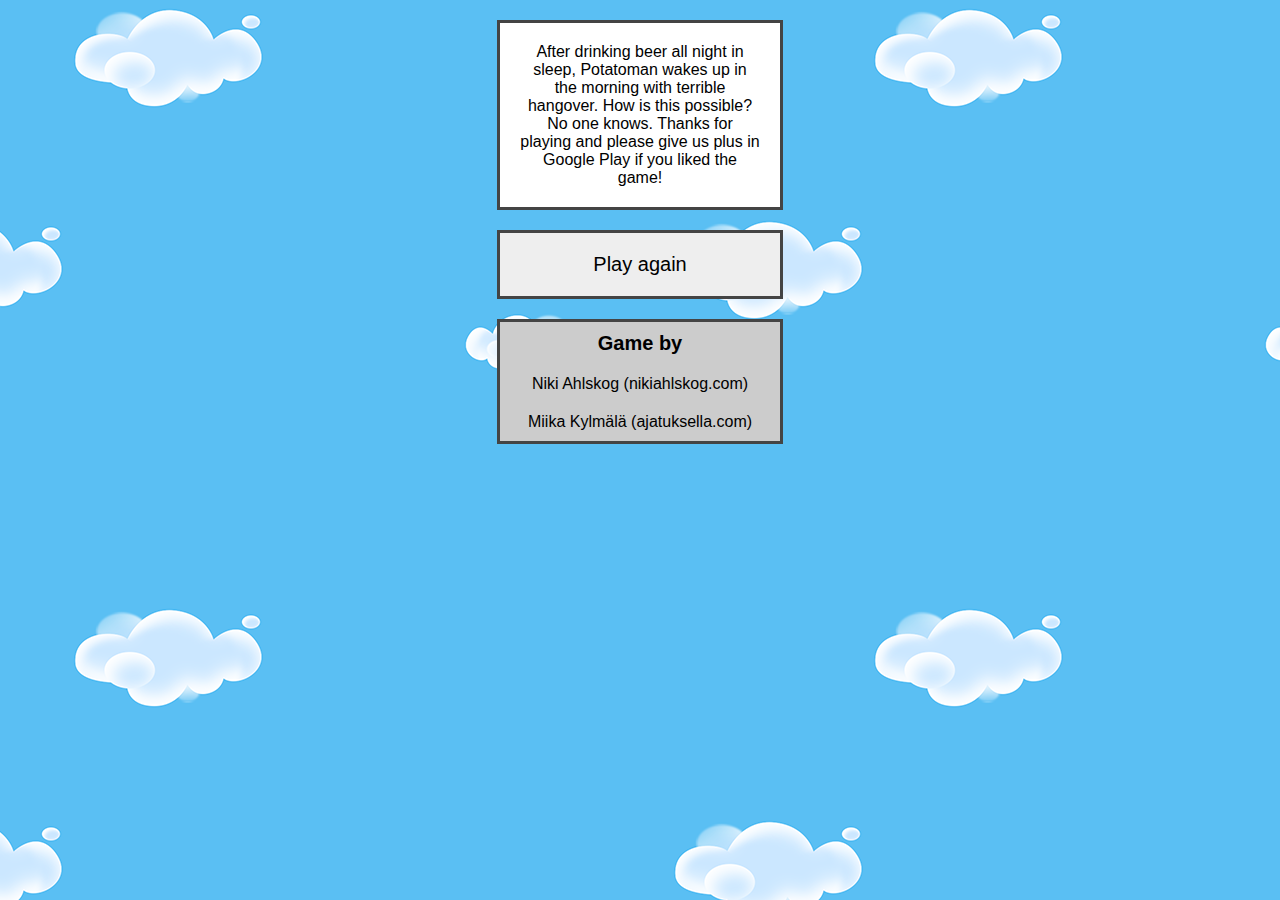
<file: finish.html>
<!DOCTYPE HTML>
<html lang="en">
<head>
<meta charset="UTF-8">
<meta name="viewport" content="width=device-width, user-scalable=0, minimum-scale=1.0, maximum-scale=1.0"/>
<title>Potato Game</title>
<link rel="stylesheet" href="assets/style.css" />
</head>
<body id="finish">
<div id="finish-screen" class="level-comic">
	<div class="level-comic-container">
		<div id="finish-text">
After drinking beer all night in sleep, Potatoman wakes up in the morning with terrible hangover. How is this possible? No one knows. Thanks for playing and please give us plus in Google Play if you liked the game!
		</div>
		<a class="finish-actions" id="play-again">Play again</a>
		<div id="finish-credits">
			<div id="credit-by">Game by</div>
			<div id="credit-name1">Niki Ahlskog (nikiahlskog.com)</div>
			<div id="credit-name2">Miika Kylmälä (ajatuksella.com)</div>
		</div>
	</div>
</div>
<script type="text/javascript">

// Play again
document.getElementById("play-again").onclick = function() {
	window.location = "index.html";
}

// Exit game
document.getElementById("exit-game").onlick = function() {
	navigator.app.exitApp();
}

</script>
</body>
</html>
</file>
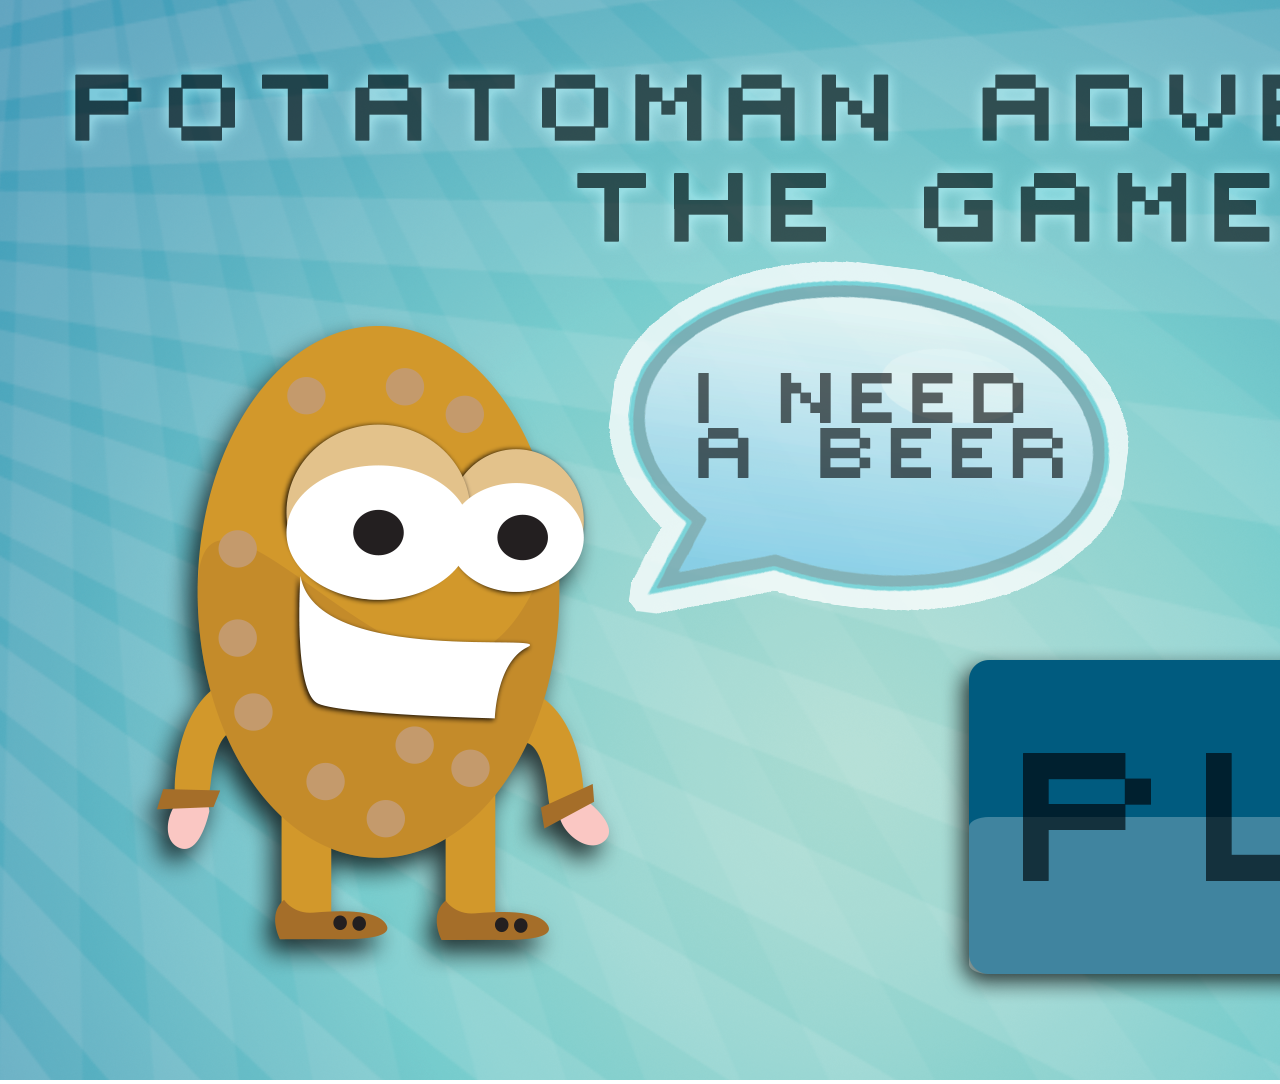
<file: index2.html>
<!DOCTYPE HTML>
<html lang="en">
<head>
<meta charset="UTF-8">
<meta name="viewport" content="width=device-width, user-scalable=0, minimum-scale=1.0, maximum-scale=1.0"/>
<title>Full-featured platformer example</title>

<link rel="stylesheet" href="assets/style.css" />
</head>
<body>

<img src="startscreen.png">

</body>
</html>
</file>
<file: assets/style.css>
body {
	padding: 0px; margin: 0px; 
}

body#finish {
	background: url(../images/bg_clouds.png);
}

body #loading {
	margin: 50px auto;
	max-width: 1024px;
	position: fixed;
	width: 100%;
	height: 100%;
	text-align: center;
}

body #loading #loading_container {
	position: relative;
	margin: 0 auto;
	width: 50%;
	height: 40px;
	background: #aaccff;
	padding: 10px;
	-webkit-box-shadow: inset 0 -1px 1px rgba(255, 255, 255, 0.3);
	-moz-box-shadow: inset 0 -1px 1px rgba(255, 255, 255, 0.3);
	box-shadow: inset 0 -1px 1px rgba(255, 255, 255, 0.3);
}

body #loading #loading_container #loading_progress {
	display: block;
	height: 100%;
	width: 0;
	color: #fff;
	background-color: #2bc253;
	background-image: -webkit-gradient(linear, left bottom, left top, color-stop(0, #2bc253), color-stop(1, #54f054));
	background-image: -webkit-linear-gradient(center bottom, #2bc253 37%, #54f054 69%);
	background-image: -moz-linear-gradient(center bottom, #2bc253 37%, #54f054 69%);
	background-image: -ms-linear-gradient(center bottom, #2bc253 37%, #54f054 69%);
	background-image: -o-linear-gradient(center bottom, #2bc253 37%, #54f054 69%);
	-webkit-box-shadow: inset 0 2px 9px rgba(255, 255, 255, 0.3), inset 0 -2px 6px rgba(0, 0, 0, 0.4);
	-moz-box-shadow: inset 0 2px 9px rgba(255, 255, 255, 0.3), inset 0 -2px 6px rgba(0, 0, 0, 0.4);
	position: relative;
	overflow: hidden;
}

body #loading #loading_container #loading_progress span {
	position: absolute;
	left: 0;
	height: 100%;
	width: 100%;
	top: 25%;
	display: block;
	font-family: sans-serif;
}

/* Level art */

.hidden {
	display: none;
}

.level-comic {
	-webkit-touch-callout: none;
	-webkit-user-select: none;
	-khtml-user-select: none;
	-moz-user-select: none;
	-ms-user-select: none;
	user-select: none;
	position: fixed;
	top: 0;
	left: 0;
	width: 100%;
	height: 100%;
	background: #fff;
	z-index: 99999;
}

.level-comic#main-screen {
	background: #000 url(../images/comics/startscreen.png) center center no-repeat;
	background-size: 100%;
}

.level-comic#scene-1 {
	background: #000 url(../images/comics/potatoman_scene1.png) center center no-repeat;
	background-size: 100%;
}

.level-comic#scene-2 {
	background: #000 url(../images/comics/potatoman_scene2.png) center center no-repeat;
	background-size: 100%;
}

.level-comic#scene-3 {
	background: #000 url(../images/comics/potatoman_scene3.png) center center no-repeat;
	background-size: 100%;
}

.level-comic#before-level-2 {
	background: #000 url(../images/comics/potatoman_scene4.png) center center no-repeat;
	background-size: 100%;
}

.level-comic#before-level-3 {
	background: #000 url(../images/comics/potatoman_scene5.png) center center no-repeat;
	background-size: 100%;
}

.level-comic#finish-screen #finish-text {
	width: 240px;
	background-color: #fff;
	border: 3px solid #444;
	margin: auto;
	margin-bottom: 20px;
	padding: 20px;
}

.level-comic#finish-screen {
	position: relative;
	background: none;
}

.level-comic#finish-screen .level-comic-container {
	margin: 0; padding: 0;
	padding-top: 20px;
	padding-bottom: 20px;
	text-align: center;
}

.level-comic#finish-screen .level-comic-container .finish-actions {
	display: block;
	width: 100%;
	max-width: 200px;
	margin: auto;
	padding: 20px 40px 20px 40px;
	background: #eee;
	border: 3px solid #444;
	margin-bottom: 20px;
	cursor: pointer;
	font-size: 20px;
}

.level-comic#finish-screen .level-comic-container .finish-actions:hover {
	background: #000;
	color: #fff;
	border: 3px solid #111;
}

.level-comic#finish-screen #finish-credits {
	background: #ccc;
	padding: 10px;
	border: 3px solid #444;
	max-width: 260px;
	margin: auto;
}

.level-comic#finish-screen #credit-by {
	font-size: 20px;
	font-weight: bold;
}

.level-comic#finish-screen #credit-name1, 
.level-comic#finish-screen #credit-name2 {
	margin-top: 20px;
}

.level-comic .level-comic-container {
	font-family: Arial, Sans-serif;
}

.level-comic .level-comic-container p {
	padding: 0px; margin: 0px;
	margin-bottom: 25px;
	font-size: 20px;
}

.level-comic .level-comic-container .level-comic-button {
	background: #eee;
	padding: 10px 25px 10px 25px;
	color: #000;
	font-size: 25px;
	cursor: pointer;
	border-radius: 15px;
}

.level-comic .level-comic-container .level-comic-button:hover {
	color: #eee;
	background: #000;
}
</file>
